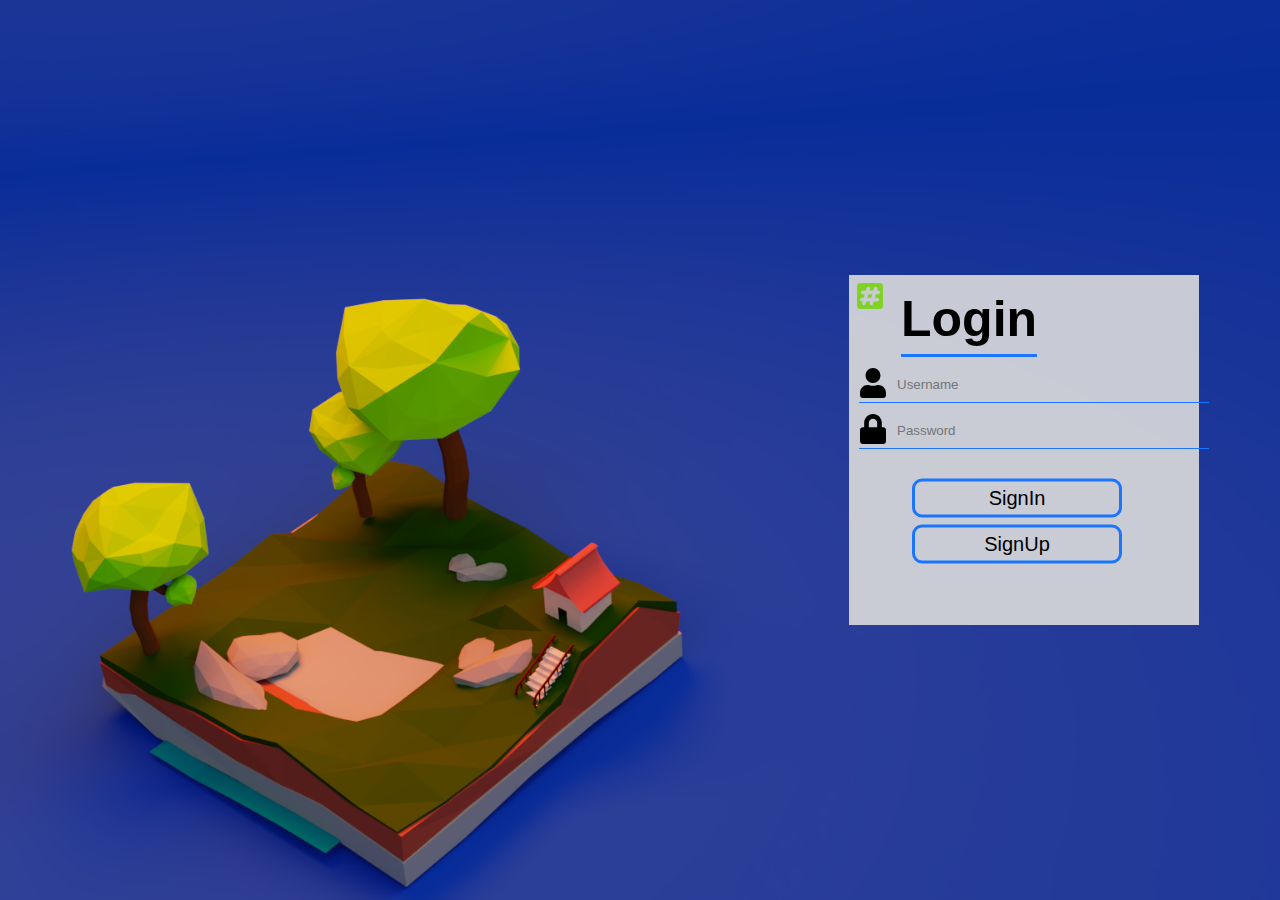
<file: Login.html>
<!DOCTYPE html>
<html>
  <head>
    <title>Login</title>
    <link rel="stylesheet" type="text/css" href="style_log.css" />
    <link rel="stylesheet" type="text/css" href="style.css" />
  </head>
  <body>
    <div class="login">
      <img class="logo" src="LOGO.png" />
      <h1>Login</h1>
      <div class="whit">
        <div class="textbox">
          <img src="usercircle.svg" />
          <input type="text" placeholder="Username" name="" value="" />
        </div>

        <div class="textbox">
          <img src="lockcircle.svg" />
          <input type="Password" placeholder="Password" name="" value="" />
        </div>

        <a href="#SignIn">
          <input class="btn" type="button" name="" value="SignIn" />
        </a>
        <a href="Sign Up.html">
          <input class="btn" type="button" name="" value="SignUp" />
        </a>
      </div>
    </div>
  </body>
</html>
</file>
<file: style_log.css>
body{

	margin: 0;
	padding: 0;
	font-family: sans-serif;
	background:url(a.jpg) no-repeat;
	background-size: cover;
}




.login{

	background-color:rgba(220,220,220,0.9);
	color: #000000;
	height: 350px; 
	width: 350px;
	position: absolute;
	top: 50%;
	left: 80%;
	transform: translate(-50%,-50%);
}


.login h1{
	
	float: left;
	font-size: 50px;
	border-bottom: 3px solid #1a75ff;
	margin:10px;
	padding: 20px 0;
}


.SignUp{

	background-color: #000000;
	color: #ffffff;
	opacity:0.8;
	height: 500px; 
	width: 400px;
	position: absolute;
	top: 50%;
	left: 80%;
	transform: translate(-50%,-50%);
}


.SignUp h1{
	
	float: left;
	font-size: 50px;
	border-bottom: 3px solid #1a75ff;
	margin:10px;
	padding: 20px 0;
}



.textbox{
	width:100%;
	overflow: hidden;
	font-size: 20px;
	margin:10px;
	border-bottom: 1px solid #1a75ff;
}

input{
	padding:10px;
	display:block;
	color:black;
}


img{
	width: 26px;
	float: left;
	text-align: center;
	margin:1px;
}

.logo{
	width: 26px;
	float: left;
	text-align: center;
	margin:8px;
}



.textbox input{
	border: none;
	background:none;
	color: white;
	font-size: 18px
	margin: 0 10px;
}

.bun{
	text-align: center;
	width: 60%;
	background:#000000;
	border:1px solid #1a75ff;
	color: white;
	padding: 5px 15px;
	font-size: 18px;
	cursor: pointer;
	margin-bottom: 12px;
	transform: translate(50%,50%);
}

a{
	text-decoration: none;
}
a .btn{
	border-radius: 10px;
text-align: center;
	width: 60%;
	background:transparent;
	border:3px solid #1a75ff;
	color: black;
	padding: 5px 15px;
	font-size: 20px;
	cursor: pointer;
	margin-bottom: 2%;
	transform: translate(30%,50%);
}

.btn:hover {
	background-color: black;
	color:white;
	transition:0.8s;
	border:none;
}
</file>
<file: style.css>
body,
html {
  height: 100%;
  margin: 0;
  font-size: 16px;
  font-family: "lato", sans-serif;
  font-weight: 400;
  line-height: 1.8em;
  color: #666;
}

.img {
  background-image: url("a.jpg");
  min-height: 100%;
}

.pimg1 {
  background-image: url("a.jpg");
  min-height: 100%;
}

.pimg2 {
  background-image: url("b.jpg");
  min-height: 400px;
}

.pimg3 {
  background-image: url("c.jpg");
  min-height: 400px;
}

.pimg1,
.pimg2,
.pimg3,
.img {
  position: relative;
  opacity: 0.9;
  background-position: center;
  background-size: cover;
  background-repeat: no-repeat;
  background-attachment: fixed;
}

.section-Dark {
  text-align: center;
  padding: 50px 80px;
  background-color: #282e34;
  color: #dddddd;
}

.ptext {
  margin: auto;
  position: absolute;
  top: 50%;
  width: 100%;
  text-align: center;
  font-size: 27px;
  letter-spacing: 8px;
  text-transform: uppercase;
}

.ptext .border {
  color: #ffffff;
  opacity: 0.5;
  padding: 5px;
  font-size: 60px;
}

.container {
  position: relative;
  text-align: center;
  color: white;
}

.side {
  position: absolute;
  right: 20px;
  top: 50%;
}

.side ul {
  list-style-type: none;
}

.side a {
  color: #fff;
  font-family: "Lucida Console";
  text-decoration: none;
}

.side li {
  padding-top: 20px;
  padding-bottom: 20px;
}

.container ul {
  list-style-type: none;
  margin: 0;
  padding: 0;
  top: 0;
  width: 100%;
}

.container li {
  float: left;
  padding: 10px 10px;
}

.container a {
  color: #fff;
  font-family: "Lucida Console";
  text-decoration: none;
}

.container ul :hover {
  background-color: rgb(0, 0, 0);
  box-shadow: 0 4px 8px 0 rgba(0, 0, 0, 0.4), 0 6px 20px 0 rgba(0, 0, 0, 0.29);
}
</file>
